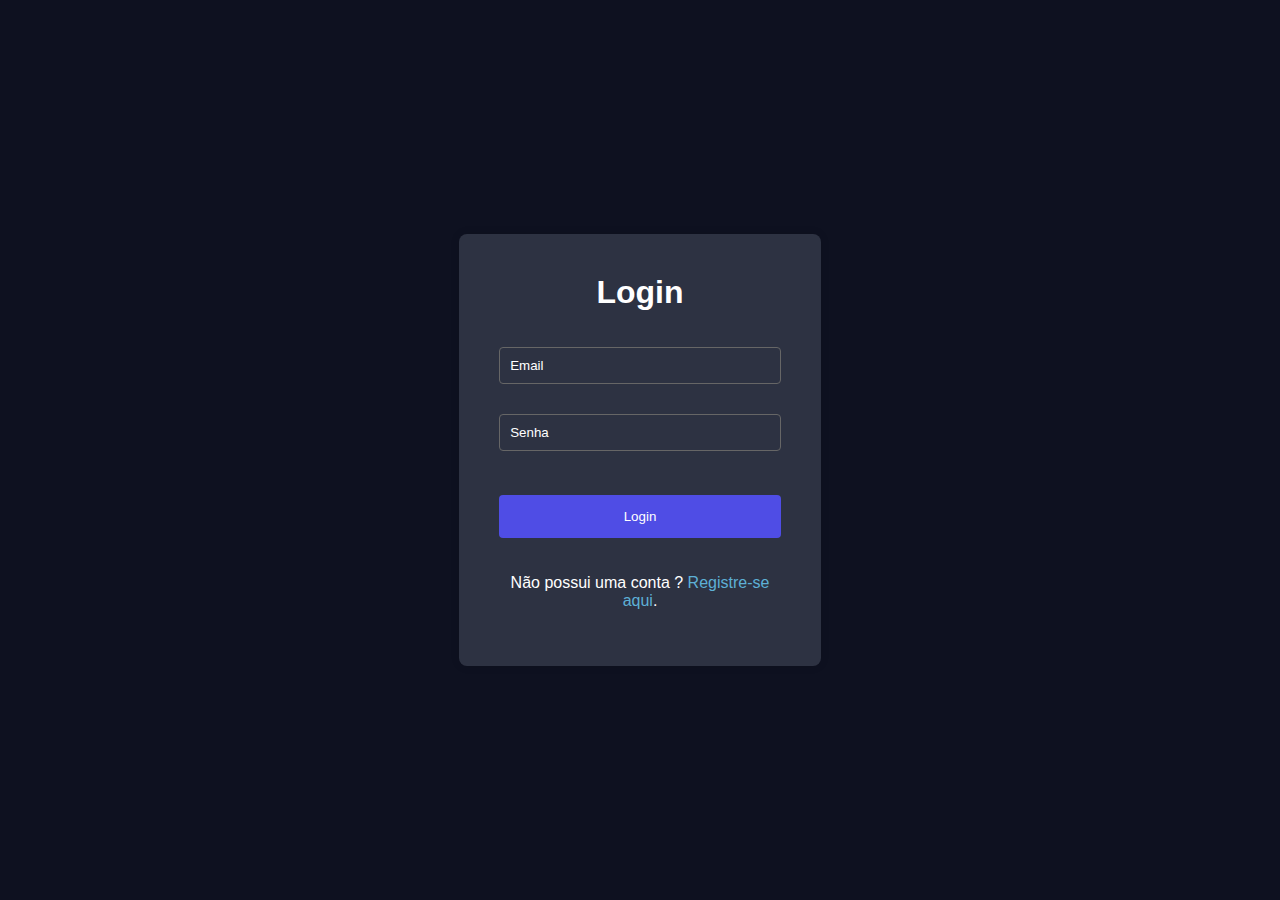
<file: nadoxLoginScreen/index.html>
<!DOCTYPE html>
<html lang="pt-BR">
<head>
    <meta charset="UTF-8">
    <meta name="viewport" content="width=device-width, initial-scale=1.0">
    <link rel="stylesheet" href= "login.css">
    <link rel="stylesheet" href="../static/css/color.css">
    <title>Login - Book Guardian</title>
</head>
<body data-theme="dark">
    <div class ="login-container show" id="singincontainer" style="display: none;">
        <h2>Cadastro</h2>
        <form action="/cadastro" method="post">
            <input type="email" id="newEmail" name="newUser" placeholder="Email" required>
            <input type="password" id="newPassword" name="newPsUser" placeholder="Digite sua senha" required>
            <input type="password" id="confirmPassword" name="confirmPsUser" placeholder="Confirme sua senha" required>
            <label for="foto">Sua foto de perfil:</label>
            <input type="file" id="userImg" name="userImg" accept="image/*">
            <input type="button" value="Cadastrar" placeholder="Cadastrar">
        </form>
        <p>Ja possui uma conta ? <a href="#" id="logIn" class="signup-link">Entre aqui</a>.</p>
    </div>
    <div class ="login-container show" id="logincontainer" >
        <h2>Login</h2>
        <form action="/login" method="post">
            <input type="email" id="email" name="UserEmail" placeholder="Email" required>
            <input type="password" id="password" name="Senha" placeholder="Senha" required>
            <input type="submit" value="Login" placeholder="Entrar">
        </form> 
        <p>Não possui uma conta ? <a href="#" id="singIn" class="signup-link">Registre-se aqui</a>.</p>
    </div>
    <script src="SingIn.js"></script>
</body> 
</html>
</file>
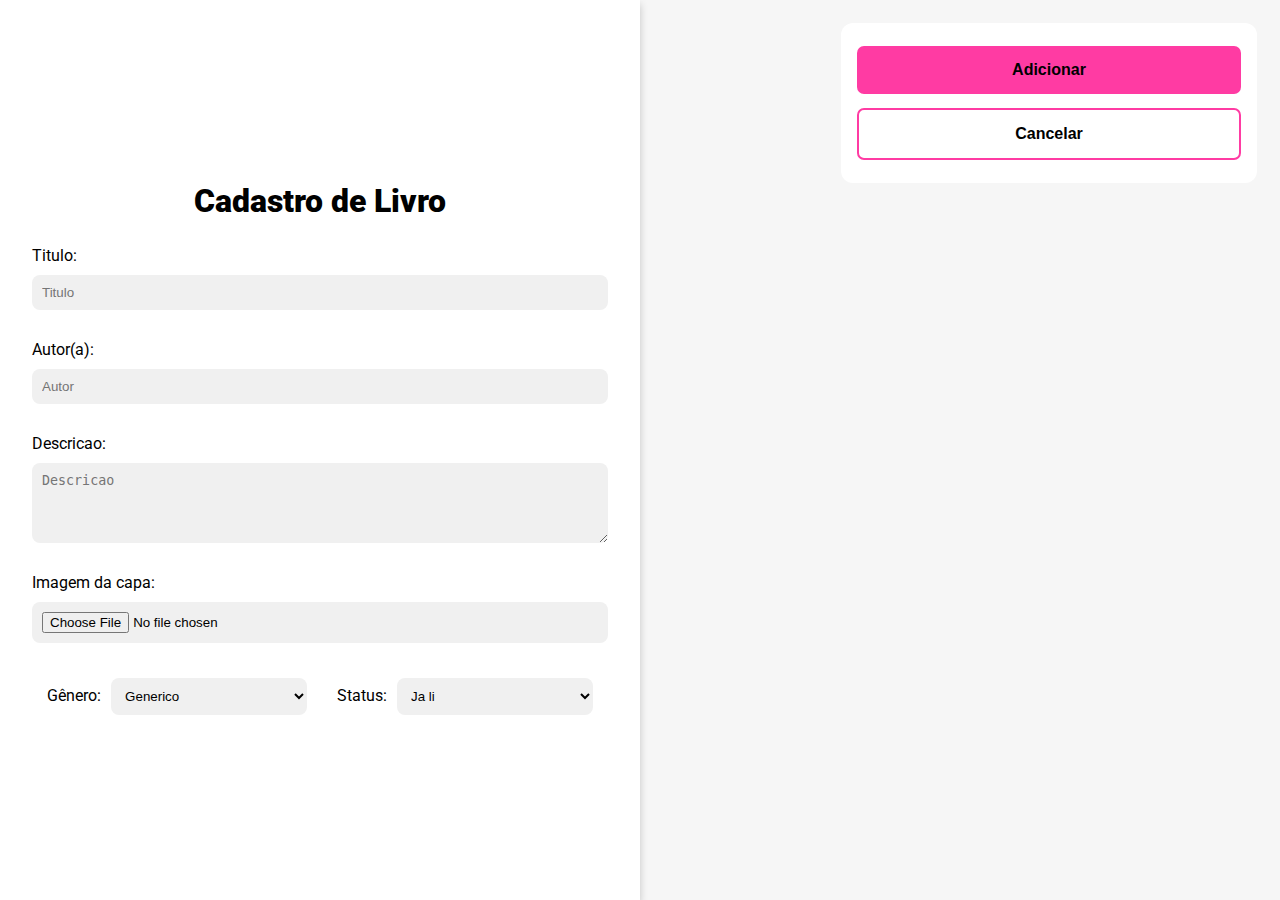
<file: static/html/addBook.html>
<!DOCTYPE html>
<html lang="en">
<head>
    <meta charset="UTF-8">
    <meta name="viewport" content="width=device-width, initial-scale=1.0">
    <title>Adicionar livro</title>
    <link rel="stylesheet" href="../css/body.css">
    <link rel="stylesheet" href="../css/color.css">
    <link rel="stylesheet" href="../css/newBook.css">
    <link rel="stylesheet" href="../css/imports.css">
</head>
<body data-color="pink" data-theme="light">
    <div class="rowContainer">
        <div id="newBookDiv">
            <h2>Cadastro de Livro</h2>
            <form id="newBookForm" action="/submit" method="post" enctype="multipart/form-data">
                <label for="titleInp">Titulo:</label>
                <input type="text" id="titleInp" name="title" placeholder="Titulo" required>
            
                <label for="authorInp">Autor(a):</label>
                <input type="text" id="authorInp" name="author" placeholder="Autor" required>
                
                <label for="descriptionInp">Descricao:</label>
                <textarea id="descriptionInp" name="description"
                placeholder="Descricao" required rows="4" style="resize: vertical;"></textarea>
            
                <label for="imageInp">Imagem da capa:</label>
                <input type="file" id="imageInp" name="image">

                <div id="formSelects">
                    <label for="genre">Gênero:</label>
                    <select id="genre">
                        <option value="">Generico</option>
                        <option value="fiction">Ficcao cientifica</option>
                        <option value="romance">Romance</option>
                        <option value="horror">Terror</option>
                        <option value="nonFiction">Nao ficcao</option>
                        <option value="fantasy">Fantasia</option>
                        <option value="mangaAndComic">Manga e HQ</option>
                    </select>
                    
                
                    <label for="status">Status:</label>
                    <select id="status" name="status">
                        <option value="read">Ja li</option>
                        <option value="wantRead">Quero ler</option>
                    </select>
                </div>
            </form>
            
        </div>
        <div id="addBtnsNavegation">
            <button id="addBook">Adicionar</button>
            <button id="cancelBook">Cancelar</button>
        </div>
    </div>
    <script src="../js/themeAndColor.js"></script>
    <script src="../js/newBook.js"></script>
</body>
</html>
</file>
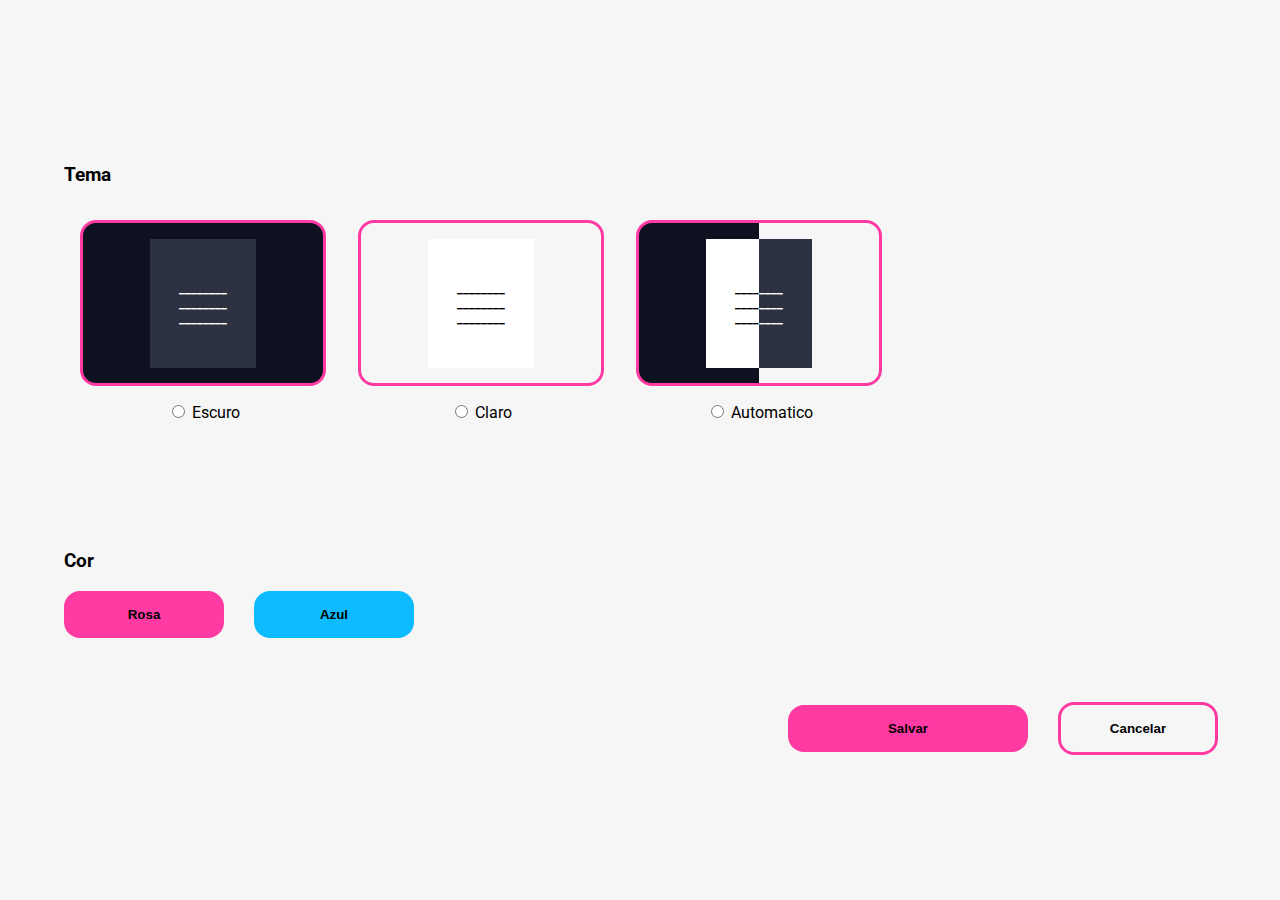
<file: static/html/configPage.html>
<!DOCTYPE html>
<html lang="en">
<head>
    <meta charset="UTF-8">
    <meta name="viewport" content="width=device-width, initial-scale=1.0">
    <!-- css -->
    <link rel="stylesheet" href="../css/imports.css">
    <link rel="stylesheet" href="../css/body.css">
    <link rel="stylesheet" href="../css/color.css">
    <link rel="stylesheet" href="../css/config.css">
    <title>Configuracoes</title>
</head>
<body data-theme="light" data-color="pink">
    <div id="config">
        <h3>Tema</h3>
        <div class="configConainerRow">
            <div class="optnT">
                <div style="background-color: #0e1120;" id="darkTheme" class="choiceTheme">
                    <h5 style="background-color: #2d3242;"><p style="color:
                    #fff;">________  <br> ________<br> ________</p></h5>
                </div>
                <input type="radio" name="themeRadio" id="darkRadio">
                <label for="darkRadio">Escuro</label>
            </div>

            <div class="optnT">
                <div style="background-color: #f6f6f6;" id="lightTheme" class="choiceTheme">
                    <h5 style="background-color: #fff;"><p style="color:
                    #000;">________  <br> ________<br> ________</p></h5>
                </div>
                <input type="radio" name="themeRadio" id="lightRadio">
                <label for="lightRadio">Claro</label>
            </div>

            <div class="optnT">
                <div id="autoTheme" class="choiceTheme">
                    <h5><p><span style="color: #000">____</span>____<br> <span style="color: #000">____</span>____<br> <span style="color: #000">____</span>____</p></h5></h5>
                </div>
                <input type="radio" name="themeRadio" id="autoRadio">
                <label for="autoRadio">Automatico</label>
            </div>

        </div>

        <h3 style="margin-top: 8rem;">Cor</h3>
        <div class="configConainerRow">
            <button id="pink" style="background-color: rgb(255, 59, 163);">Rosa</button>
            <button id="blue" style="background-color: #0ebbff;">Azul</button></div>
        </div>

        <div class="configConainerRow" id="configNavBtn">
            <button id="saveConfig">
                Salvar
            </button>
            <button id="cancelConfig">
                Cancelar
            </button>
        </div>
    </div>



    <script src="../js/themeAndColor.js"></script>
</body>
</html>
</file>
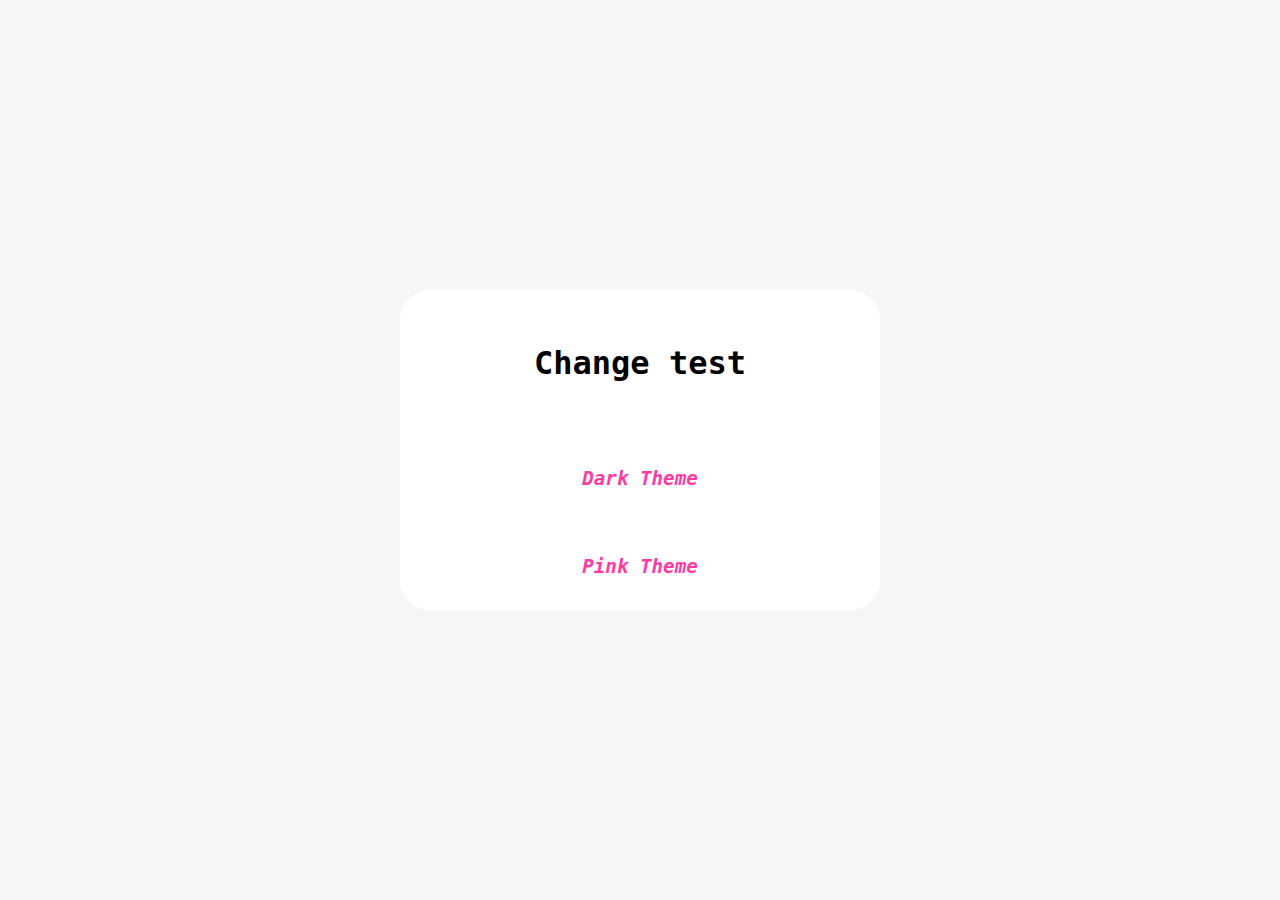
<file: static/html/themeTest.html>
<!DOCTYPE html>
<html lang="en">
<head>
    <meta charset="UTF-8">
    <meta name="viewport" content="width=device-width, initial-scale=1.0">
    <link rel="stylesheet" href="../css/body.css">
    <link rel="stylesheet" href="../css/color.css">
    <link rel='stylesheet' href='https://cdn-uicons.flaticon.com/2.3.0/uicons-regular-rounded/css/uicons-regular-rounded.css'>
    <title>Document</title>
    <style>
        div{
            background-color: var(--color-card);
            width: 30rem;
            height: 20rem;
            border-radius: 30px;
            display: flex;
            flex-direction: column;
            justify-content: space-around;
            color: var(--color-fg);
            transition: ease-in-out 0.2s;
        
        }
        i{
            font-size: 1.2rem;
            cursor: pointer;
            color: var(--color-main); 
            font-weight: 700;
            transition: ease-in-out 0.2s;
        
        }
        i:hover{
            color: var(--color-main-hover);
        }
    </style>
</head>
<body data-color="pink" data-theme="light">
    <div><h1>Change test</h1>
        <i id="toggleTheme" class="fi fi-rr-bulb"> Dark Theme</i>
        <i id="toggleColor" class="fi fi-rr-refresh"> Pink Theme</i>
    </div>
    <script src="../js/themeAndColor.js"></script>
</body>
</html>
</file>
<file: nadoxLoginScreen/login.css>
body {
    font-family: Arial, sans-serif;
    background-color: var(--color-bg);
    margin: 0;
    padding: 0;
    display: flex;
    justify-content: center;
    align-items: center;
    height: 100vh;
    width: 100%;
}

.login-container {
    background-color: var(--color-card);
    padding: 40px;
    border-radius: 8px;
    box-shadow: 0px 0px 10px rgba(0, 0, 0, 0.1);
    width: 22%;
    height: auto;
    justify-content: center;
    text-align: center;
    color: var(--color-fg);
    display: block;
}

.login-container h2 {
    margin-top: 0;
    font-weight: 700;
    font-size: 2rem;
}

input[type="email"],
input[type="password"],
input[type="submit"], input[type="file"] {
    width: 100%;
    padding: 10px;
    margin-top: 10px;
    margin-bottom: 20px;
    border: 1px solid var(--color-border);
    border-radius: 4px;
    box-sizing: border-box;
    background-color: var(--color-card);
    color: var(--color-fg);
    caret-color: var(--color-fg);
}

::placeholder {
    color: var(--color-fg);
}

input[type="submit"] {
    background-color: var(--color-btn);
    color: white;
    border: none;
    cursor: pointer;
    margin-top: 1.5rem;
    height: 2.7rem;
}

input[type="submit"]:hover {
    background-color: var(--color-btn-hover);
}

.signup-link {
    text-decoration: none;
    color: var(--color-fg-alt);
}



input[type="button"] {
    width: 100%;
    padding: 10px;
    margin-top: 10px;
    margin-bottom: 20px;
    border: 1px solid var(--color-border);
    border-radius: 4px;
    box-sizing: border-box;
    background-color: var(--color-btn);
    color: #fff;
    caret-color: var(--color-fg);
    
}

input[type="button"]:hover {
    background-color: var(--color-btn-hover);
}

label {
    font-size: 1rem;
    text-align: left;
    display: flex;
    font-weight: 100;
    margin-left: 10px;
    margin-top: 6px;
}   

hr {
    width: 100%;
    border: 1px solid var(--color-border);
}

#singincontainer {
    color: var(--color-fg);
}


/* animacao */

@keyframes rotateIn {
    0% {
        transform: rotateY(90deg);
    }
    100% {
        transform: rotateY(0deg);
    }
}

@keyframes rotateOut {
    0% {
        transform: rotateY(0deg);
    }
    100% {
        transform: rotateY(-90deg);
    }
}

#signInContainer, #loginContainer {
    color: #fff;
    transition: transform 0.5s ease-in-out;
}

.hide {
    animation: rotateOut 0.5s ease-in-out forwards;
}

.show {
    animation: rotateIn 0.5s ease-in-out forwards;
}
/* animacao */
</file>
<file: static/css/color.css>
[data-color="pink"]{
    --color-main: rgb(255, 59, 163);
    --color-main-hover: rgb(216, 18, 124);
}
[data-color="blue"]{
    --color-main: #0ebbff;
    --color-main-hover: #2a85af;
}


[data-theme="dark"]{
    --color-bg: #0e1120; 
    --color-card: #2d3242; 
    --color-subCard:#474e66;
    --color-fg: #fff;
    --color-fg-hover: #e7e7e7;

    --color-btn: #4F4DE5;
    --color-btn-hover: #6260dd;  
    --color-fg-alt: rgb(93, 176, 214);  
    --color-border: #666666;    
}
[data-theme="light"]{
    --color-bg: #f6f6f6;
    --color-card: #fff;
    --color-subCard:#f0f0f0;
    --color-fg: #000;
    --color-fg-hover: #292929;

    --color-btn: #4F4DE5;       
    --color-btn-hover: #6260dd;  
    --color-fg-alt: rgb(93, 176, 214);  
    --color-border: #b8b8b8;     
}

.read{
    color: #53ff43;
}
.nonRead{
    color: #ff8635;
}
</file>
<file: static/css/body.css>
body{
    display: flex;
    flex-direction: column;
    align-items: center;
    justify-content: center;
    margin: 0;
    padding: 0;
    background-color: var(--color-bg);
    text-align: center;
    font-family: "roboto", monospace;
    height: 100vh;
    transition: ease-in-out 0.2s;
    overflow-y: auto;
    overflow-x: hidden;
}
::selection {
    background-color: var(--color-main);
    color: var(--color-main-hover);
}
input {
    caret-color: var(--color-fg);
    color: var(--color-fg);
}
a{
    text-decoration: none;
    font-weight: 700;
}
main{
    display: flex;
    flex-direction: row;
    width: 100%;
    height: 100%;
    justify-content: space-between;
    align-items: center;
    overflow:visible;
    margin-top: 6rem;
}
section{
    display: flex;
    flex-direction: row;
    flex-wrap: wrap;
    align-items: center;
    justify-content: left;
    width: 100%;
    height: 100%;
    padding: 1rem;
    margin: 5rem 0 0 5rem ;
    z-index: 0;
    overflow: visible;
}
</file>
<file: static/css/newBook.css>
.rowContainer{
    display: flex;
    flex-direction: row;
    width: 100%;
    height: 100vh;
    overflow: auto;
    justify-content: space-between;
}

#goBack{
    position: fixed;
    color: var(--color-main);
    cursor: pointer;
    top: 0;
    left: 0;
    font-size: 3rem;
    margin: 1rem;
}
#newBookDiv {
    background-color: var(--color-card);
    color: var(--color-fg);
    width: 50%;
    height: 100%;
    display: flex;
    align-self: center;
    flex-direction: column;
    justify-content: center;
    box-shadow: 0 4px 8px 0 rgba(0, 0, 0, 0.2);
    overflow: auto;
}
#newBookDiv h2{
    font-weight: 900;
    font-size: 2rem
}

#newBookForm {
    display: flex;
    flex-direction: column;
    justify-content: space-between;
    text-align: left;
    padding: 0 2rem;
    overflow: auto;
}

#newBookForm label {
    margin-bottom: 5px;
}

#newBookForm input[type="text"],
#newBookForm input[type="number"],
#newBookForm input[type="file"],
#newBookForm select,
#newBookForm textarea {
    width: 100%;
    padding: 10px;
    margin: 5px 0 30px;
    box-sizing: border-box;
    background-color: var(--color-subCard);
    color: var(--color-fg);
    border: none;
    border-radius: 8px;
}
#formSelects{
    display: flex;
    flex-direction: row;
    text-align:left;
    justify-content: space-around;
    align-items: baseline;
}
#formSelects select{
    width: 34%;
}
#formSelects label{
    margin-right: -20px;
}

#addBtnsNavegation{
    background-color: var(--color-card);
    display: flex;
    flex-direction: column;
    width: 30%;
    height: 8rem;
    align-items: center;
    justify-content: space-around;
    border-radius: 12px;
    margin: 23px;
    padding: 1rem;
}
#addBtnsNavegation button{
    width: 100%;
    color: var(--color-fg);
    padding: 15px 20px;
    border-radius: 7px;
    font-weight: 800;
    font-size: 1rem;
    cursor: pointer;
}
#addBook {
    background-color: var(--color-main);
    border: none;
    transition: background-color 0.2s ease; 
}

#addBook:hover {
    background-color: var(--color-main-hover); 
}

#cancelBook {
    border: 2px solid var(--color-main);
    background-color: var(--color-card);
    transition: background-color .4s ease;
}

#cancelBook:hover {
    background-color: var(--color-main-hover);
    border: none;
}
</file>
<file: static/css/imports.css>
/* fontes */
@import url("https://fonts.googleapis.com/css2?family=Lato:ital,wght@0,100;0,300;0,400;0,700;0,900;1,100;1,300;1,400;1,700;1,900&family=Montserrat:ital,wght@0,100..900;1,100..900&family=Poppins:ital,wght@0,100;0,200;0,300;0,400;0,500;0,600;0,700;0,800;0,900;1,100;1,200;1,300;1,400;1,500;1,600;1,700;1,800;1,900&family=Roboto+Mono:ital,wght@0,100..700;1,100..700&family=Roboto:ital,wght@0,100;0,300;0,400;0,500;0,700;0,900;1,100;1,300;1,400;1,500;1,700;1,900&display=swap");

/* icons */
@import url('https://cdn-uicons.flaticon.com/2.3.0/uicons-regular-rounded/css/uicons-regular-rounded.css');
@import url('https://cdn-uicons.flaticon.com/2.3.0/uicons-bold-straight/css/uicons-bold-straight.css');
@import url('https://cdn-uicons.flaticon.com/2.3.0/uicons-regular-straight/css/uicons-regular-straight.css');
@import url('https://cdn-uicons.flaticon.com/2.3.0/uicons-solid-rounded/css/uicons-solid-rounded.css');
@import url('https://cdn-uicons.flaticon.com/2.3.0/uicons-solid-straight/css/uicons-solid-straight.css');
@import url('https://cdn-uicons.flaticon.com/2.3.0/uicons-bold-rounded/css/uicons-bold-rounded.css');
</file>
<file: static/css/config.css>
#config{
    color: var(--color-fg);
    display: flex;
    flex-direction: column;
    align-items: flex-start;
    justify-content: left;
    width: 90%;
    padding: 0;
    margin: 0;
    overflow-x: hidden;
    overflow-y: auto
}
.choiceTheme{
    width: 15rem;
    height: 10rem;
    border: 3px solid var(--color-main);
    display: flex;
    flex-direction: column;
    align-items: center;
    justify-content: center;
    border-radius: 1rem;
    margin: 1rem;
    cursor: pointer;
}
.choiceTheme h5{
    padding: 1.8rem;
    color: #fff;
}
.configConainerRow{
    display: flex;
    flex-direction: row;
}
.configConainerRow button{
    margin-right: 30px;
    border: none;
    padding: 1rem;
    border-radius: 1rem;
    cursor: pointer;
    width: 10rem;
    color: var(--color-fg);
    font-weight: 700;
}
#autoTheme{
    flex-direction: row;
    background: linear-gradient(to right, #0e1120 50%, #f6f6f6 50%);

}
#autoTheme h5{
    background: linear-gradient(to right, #fff 50%,#2d3242 50%);
}
#saveConfig{
    background-color: var(--color-main);
    width: 15rem;
}
#saveConfig:hover{
    background-color: var(--color-main-hover);
}
#cancelConfig{
    background-color: var(--color-bg);
    border: 3px solid var(--color-main);
}
#cancelConfig:hover{
    border-color: var(--color-main-hover);
}
#configNavBtn{
    width: 100%;
    margin-top: 4rem;
    display: flex;
    align-items: center;
    justify-content: right;
    margin-right: 4rem;
}
</file>
